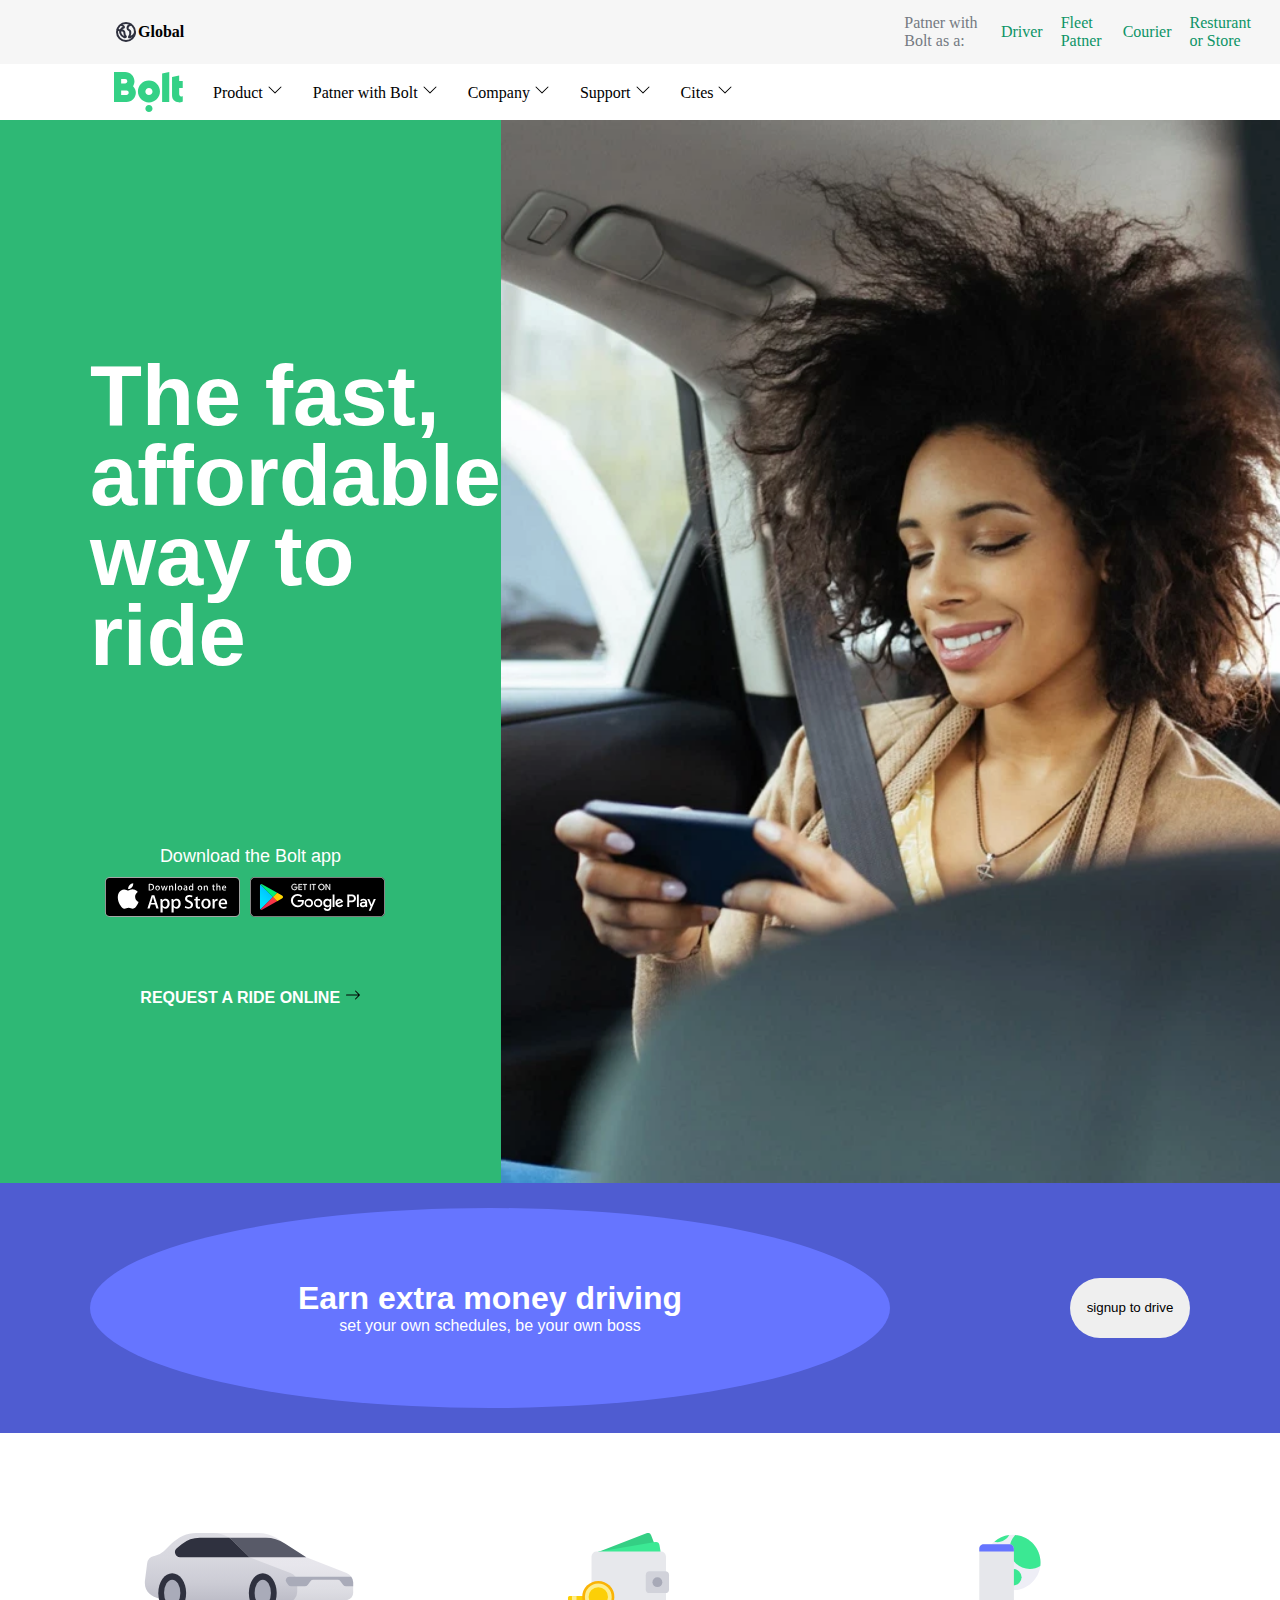
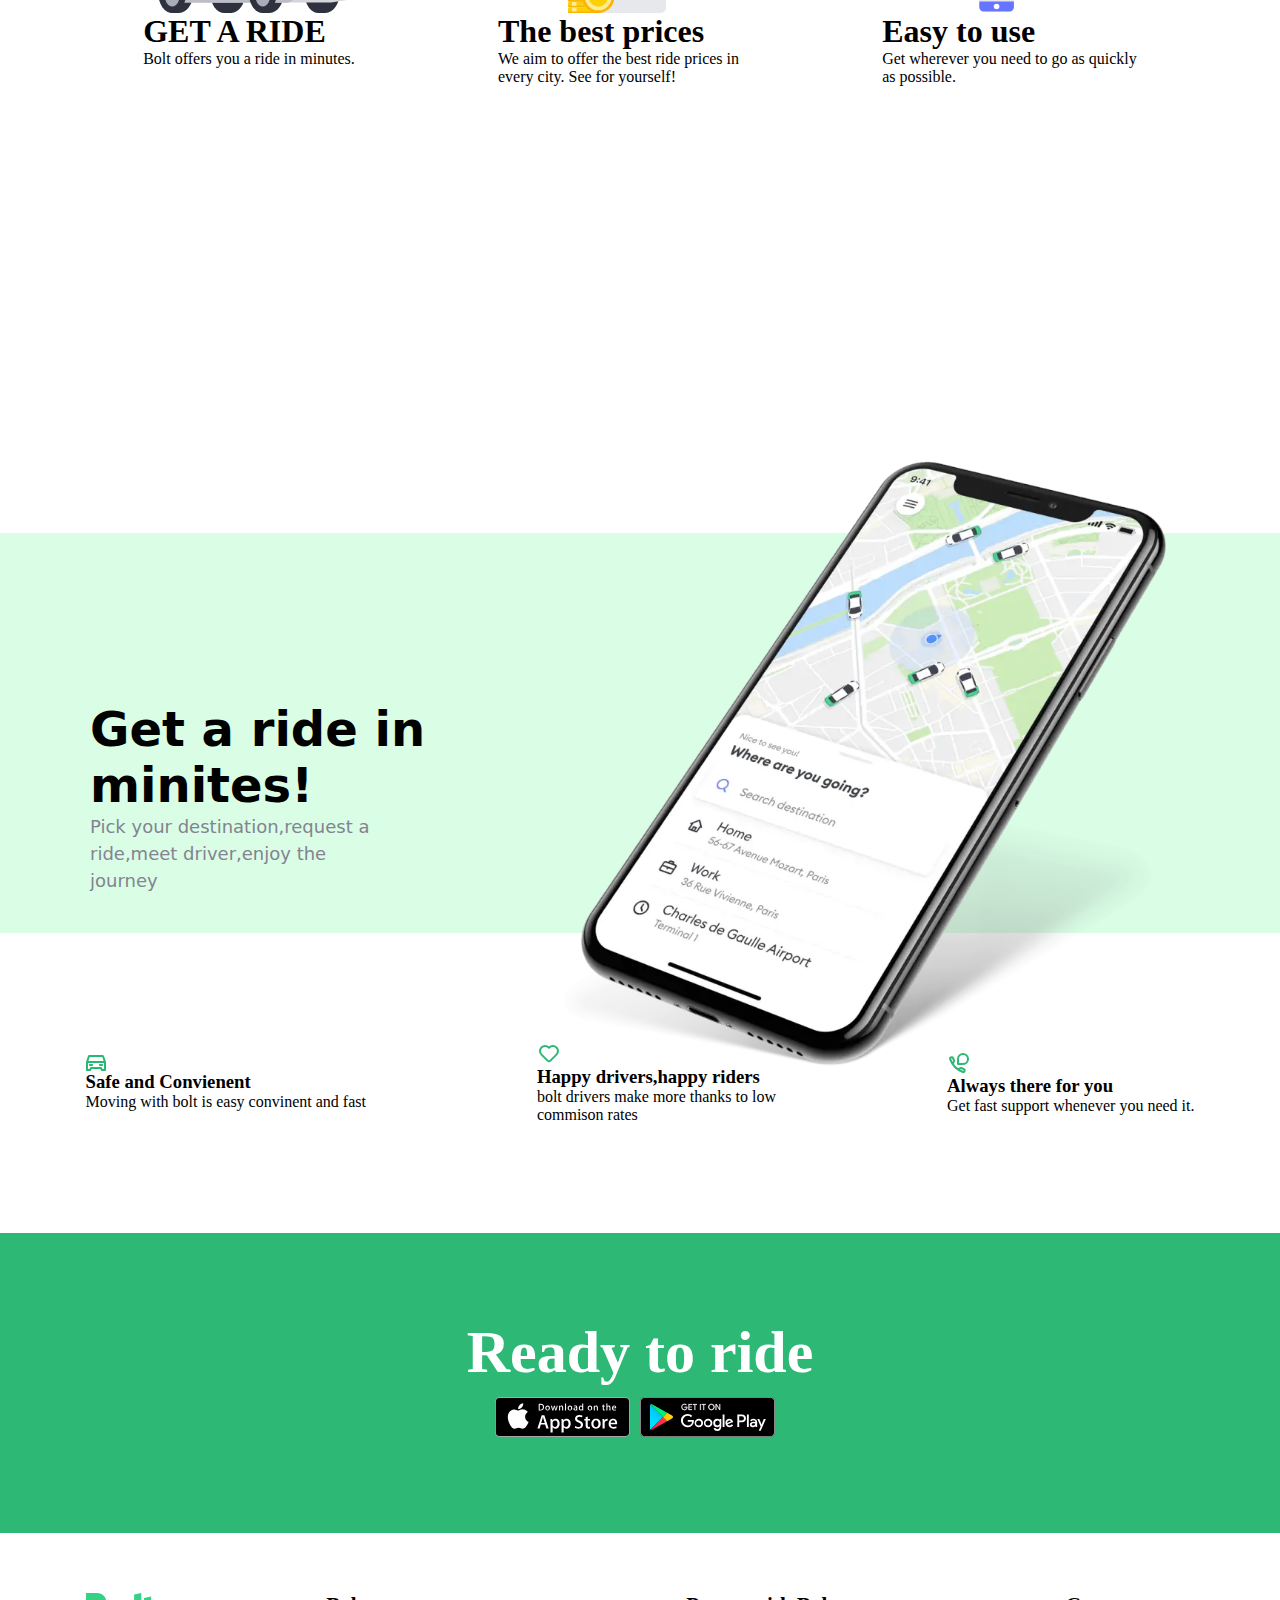
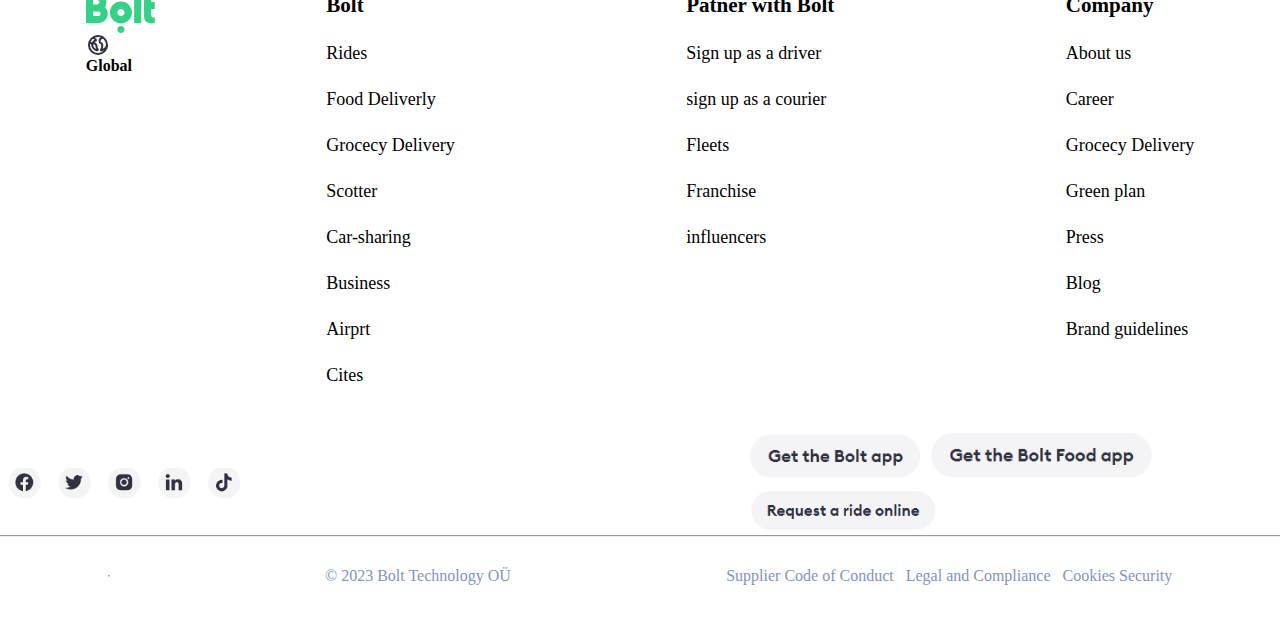
<file: index.html>
<html lang="en">
<head>
    <meta charset="UTF-8">
    <meta http-equiv="X-UA-Compatible" content="IE=edge">
    <meta name="viewport" content="width=device-width, initial-scale=1.0">
    <title>Document</title>
    <link rel="stylesheet" href="stylesheets/style.css">
</head>
<body>
    <nav class="navigator">
        <div class="earth">
            <img src="images/download (12.svg" alt="">
            <h4>Global</h4>
        </div>

        <div class="patner">
            <p>Patner with Bolt as a:</p>

            <a href="">Driver</a>

            <a href="">Fleet Patner</a>

            <a href="">Courier</a>

            <a href="">Resturant or Store</a>
        </div>

    </nav>
    <div class="bolt">
        <img src="images/download (1).svg" alt="" class="bol">

        <p> Product <img src="images/chevron-down.svg" alt=""></p>
        <p> Patner with Bolt <img src="images/chevron-down.svg" alt=""></p>
        <p> Company <img src="images/chevron-down.svg" alt=""></p>
        <p> Support <img src="images/chevron-down.svg" alt=""></p>
        <p> Cites <img src="images/chevron-down.svg" alt=""></p>
    </div>
    <div class="ad">
        <div class="words">
            <h1>
                The fast, affordable way to ride
            </h1>
            <p>Download the Bolt app</p>
            <div class="pis">
                <img src="images/appt.svg" alt="" class="w1">
                <img src="images/googlees.svg" alt="" class="w2">
            </div>
            <div class="reguest">
                <p>Request A Ride Online <img src="images/arrow-right.svg" alt=""></p>
            </div>
        </div>
        <div class="advt">
            <img src="images/index-header (1).webp" alt="">
        </div>
    </div>
    <div class="work">
        <div class="earn">
            <h1>Earn extra money driving</h1>
            <p>set your own schedules, be your own boss</p>
            
        </div>
        <button type="submit">signup to drive</button>
        
    </div>
    <div class="tags">
        <div class="ads">
            <img src="images/erth.svg" alt="">
            <h1>GET A RIDE</h1>
            <p>Bolt offers you a ride in minutes.</p>
        </div>

        <div class="ads">
            <img src="images/pay.svg" alt="">
            <h1>The best prices</h1>
            <p>We aim to offer the best ride prices in <br> every city. See for yourself!</p>
        </div>
        
        <div class="ads">
            <img src="images/easey use.svg" alt="">
            <h1> Easy to use</h1>
            <p>Get wherever you need to go as quickly <br> as possible.</p>
        </div>
    </div>
    <div class="ride">
        <div class="reggie">
            <h1>
                Get a ride in minites!
            </h1>
            <p>Pick your destination,request a ride,meet driver,enjoy the <br> journey</p>

        </div>
        <img src="images/index-phone.webp" alt="">
      
    </div>
    <div class="workout">
        <div class="cardiio">
            <img src="images/cardio.svg" alt="">
            <h3>Safe and Convienent</h3>
            <p>Moving with bolt is easy convinent and fast</p>
        </div>
        <div class="cardiio1">
            <img src="images/heart.svg" alt="">
            <h3>Happy drivers,happy riders</h3>
            <p>bolt drivers make more thanks to low <br> commison rates</p>
        </div>
        <div class="cardiio2">
            <img src="images/call.svg" alt="">
            <h3>Always there for you</h3>
            <p>Get fast support whenever you need it.</p>
        </div>

    </div>
    <div class="bota">
        <h1>Ready to ride</h1>
        <div class="ima">
            <img src="images/appt.svg" alt="" class="fe">
            <img src="images/googlees.svg" alt="" class="de">
        </div>
    </div>
    <footer>
        <div class="row1">
            <div class="leg">
                <img src="images/download (1).svg" alt=""><br>
                <img src="images/download (12.svg" alt="">
                <h4>Global</h4>
            </div>
            <div class="bolo">
                <h3>Bolt</h3>
                <a href="">Rides</a>
    
                <a href="">Food Deliverly</a>
    
                <a href="">Grocecy Delivery</a>
    
                <a href="">Scotter</a>
    
                <a href="">Car-sharing</a>
    
                <a href="">Business</a>
    
                <a href="">Airprt</a>
    
                <a href="">Cites</a>
            </div>
            <div class="Pwb">
                <h3>Patner with Bolt</h3>
                <a href="">Sign up as a driver</a>
    
                <a href="">sign up as a courier</a>
    
                <a href="">Fleets</a>
    
                <a href="">Franchise</a>
    
                <a href="">influencers</a>
    
            </div>
            <div class="company">
                <h3>Company</h3>
                <a href="">About us</a>
    
                <a href="">Career</a>
    
                <a href="">Grocecy Delivery</a>
    
                <a href="">Green plan</a>
    
                <a href="">Press</a>
    
                <a href="">Blog</a>
    
                <a href="">Brand guidelines</a>
            </div>

        </div>
        <div class="row2">
            <div class="logsa">
                <div class="logsa1">
                    <img src="images/Screenshot 2023-02-09 005958.png" alt="">
                    
                </div>
                <div class="logsa2">
                    <img src="images/suttle1.png" alt="">
                    <img src="images/suttle2.png" alt="">
                    <img src="images/suttle3.png" alt="">
                </div>
                
            </div>
            <div class="left">
                <img src="images/appt.svg" alt="" class="">
               <img src="images/googlees.svg" alt="" class="">

            </div>
            <hr>
        </div>
        <div class="row3">
            <hr>
            
            <p>© 2023 Bolt Technology OÜ</p>
            <div class="fck">
                <p>Supplier Code of Conduct</p>
                <p>Legal and Compliance</p>
                <p>Cookies  Security</p>
            </div>
        </div>


        

        
        
        
    </footer>
   

    
</body>
</html>
</file>
<file: stylesheets/style.css>
*{
    margin: 0;
    padding: 0;
    box-sizing: border-box;
    text-decoration: none;
}
.navigator{
    display: flex;
    gap: 20px;
    padding:  14px 24px;
    background-color: rgba(245, 245, 245, 0.904);

}
.earth{
    display: flex;
    align-items: center;
    padding-left: 90px;

}


.patner{
    display: flex;
    padding-left: 700;
    gap: 18px;
    align-items: center;
}
.patner p{
    color: #747A82;
    font-family: Times New Roman;
}
.words p{
    font-size: 18px;
    font-family:euclidCircularB, Arial, sans-serif ;
}

.bolt{
    display: flex;
    gap: 30px;
    padding: 8px 24px;

    
    align-items: center;
}
.words{
    
    display: flex;
    justify-content:center ;
    flex-direction: column;
    align-items: center;
    width: 50%;
    height: 122.vh;
    background-color:  #2EB875;
    z-index: 2;
    
}
.words h1{
    padding-top: 60;
    font-size: 85px;
    color: white;
    padding-left: 90;
    padding-bottom: 170;
    font-family: euclidCircularB, Arial, sans-serif;
    line-height: 80px;
}
.reguest p{
    font-size: 16px;
    font-weight: 700;
    text-transform: uppercase;
    
}
.reguest{
    padding-top: 60;
}
.ad{
    display: flex;
    z-index: 2;
}
.advt{
    z-index: 2;
}
.work{
    padding: px;
    background-color:#4F5CD1;
    height: 250px;
    display: flex;
    align-items: center;
    justify-content: space-around;
    

}
.earn{
    border-radius:100% ;
    background-color: #6675FF;
    width: 800px;
    height: 200px;
    color: white;
    display: flex;
    flex-direction: column;
    align-items: center;
    justify-content: center;
    font-family: 'Gill Sans', 'Gill Sans MT', Calibri, 'Trebuchet MS', sans-serif;
}
.tags{
    display: flex;
    padding-top: 100;
    justify-content: space-evenly;
    height: 700px;
    background-color: white;
    
}
.tags{
    z-index: 2;
}
.tags img{
    width: 100%;
    height: 80px;
    padding-top: 0px;
    z-index: 2;

}
.work button{
    border-radius: 30px;
    border: none;
}
.ads{
    background-color: white;
    height: 100%;
    z-index: ;
}
.ride{
    background-color: #D9FDE5;
    height: 400px;
    display: flex;
    align-items: center;
    justify-content: space-between;
}
.ride img{
    height: 800;
    padding-bottom: 12 0;
}
.workout{
    display: flex;
    justify-content: space-around;
    height: 300;
    justify-content: ;
    align-items: center;
    gap: 20;
}
.bota{
    background-color: #2EB875;
    height: 300px;
    display: flex;
    justify-content: center;
    align-items: center;
    flex-direction: column;
}
footer{
    
    height: 700px;

    justify-content: space-around;
}
.bolo{
    
    display: flex;
    flex-direction: column;
    font-size: 18px;
    padding-top: 60;
}
.pwb{
    display: flex;
    flex-direction: column;
    font-size: 18px;
    padding: 60;
}
.leg{
    padding-top: 60;
}
.company{
    display: flex;
    flex-direction: column;
    font-size: 18px ;
    padding-top: 60;
}

.patner a{
    color: rgb(13, 148, 103);
} 
.patner img{
    padding-top: px;
}  
.bol{
    padding-left: 90px;

} 
.words p{
    color: white;
}
.pis{
    display: flex;
    align-items: center;

}
.w1{
    height: 40;
}
.w2{
    height: 60;
}
.advt img{
    width: 100vh;
    
    
    
}
button{
    padding-top: ;
    height: 60px;
    width: 120;
}
.ride h1{
    padding-left: 90;
    padding-top: 130;
    font-family: euclidCircularB, ui-sans-serif, system-ui, -apple-system, "Segoe UI", Roboto, Ubuntu, Cantarell, "Noto Sans", sans-serif, BlinkMacSystemFont, "Helvetica Neue", Arial, "Apple Color Emoji", "Segoe UI Emoji", "Segoe UI Symbol", "Noto Color Emoji" ;
    font-size: 48px;
    font-weight: 700;
}
.ride p{
    padding-left: 90;
    font-size: 18px;
    font-weight: 400;
    font-family:euclidCircularB, ui-sans-serif, system-ui, -apple-system, "Segoe UI", Roboto, Ubuntu, Cantarell, "Noto Sans", sans-serif, BlinkMacSystemFont, "Helvetica Neue", Arial, "Apple Color Emoji", "Segoe UI Emoji", "Segoe UI Symbol", "Noto Color Emoji" ;
    line-height: 27px;
    color: #848391;
    
}
.bota h1{
    font-size: 60;
    color: white;
    
    
}
.de{
    height: 60;

}
.ima{
    display: flex;
    align-items: center;
}
.fe{
    height: 40;
}
footer a{
    color: black;
}
.row1{
    display: flex;
    justify-content: space-around;
}
.bolo{
    gap: 25px;
}
.Pwb{
    gap: 25px;

}
.company{
    gap: 25px;
}
.left{
    display: none;
}
.logsa{
    display: flex;
    align-items: center;
    justify-content: center;
    justify-content: space-evenly;
    padding-top: 45px;
    gap: 500px;
}
.logsa1 img{
    height: 30px;
}
.logsa2 img{
    height: 50px;
}
.row2 {
    
    display: flex;
    align-items: center;
    justify-content: center;
    flex-direction: column;
    
    
}
.row2 hr{
    width: 1300px;
}
.row3{
    display: flex;
    justify-content: space-around;
    align-items: center;
    color: #8193BF;
    padding-top: 30px;
}
.fck{
    display: flex;
    justify-content: space-evenly;
    gap: 12px;
    color: #8193BF;
}

@media screen and (max-width:832px){
    .navigator{
        display: none;
    }
    .bolt p{
        display: none;
    }
    .ad{
        display: flex;
        flex-direction: column;
    }
    .words{
        width: 100%;
        display: flex;
        flex-direction: column;

    }
    .words h1{
        font-size: 45;
        padding: 0;
    }
    .advt img{
    width: 100%;   
}

    .work{
        display: flex;
        flex-direction: column;
    }
    .earn{
        background-color:#4F5CD1;
        display: flex;
        flex-direction: column;
        justify-content: center;
        align-items: center;
        width: 100%;
        


    }
    .earn h1{
        font-size: 26px;
        padding-right: 20px;
    }
    .tags{
        display: flex;
        justify-content: center;
        align-items: center;
        flex-direction: column;
    }
    .ride{
        display: flex;
        flex-direction: column-reverse;
        justify-content: center;
        align-items: center;

    }
    .ride img{
        height: 10px;
    }
    .ride h1{
    padding-right: 40;
    padding-top: 130;
    font-family: euclidCircularB, ui-sans-serif, system-ui, -apple-system, "Segoe UI", Roboto, Ubuntu, Cantarell, "Noto Sans", sans-serif, BlinkMacSystemFont, "Helvetica Neue", Arial, "Apple Color Emoji", "Segoe UI Emoji", "Segoe UI Symbol", "Noto Color Emoji" ;
    font-size: 48px;
    font-weight: 700;
}
.ride p{
    
    font-size: 18px;
    font-weight: 400;
    font-family:euclidCircularB, ui-sans-serif, system-ui, -apple-system, "Segoe UI", Roboto, Ubuntu, Cantarell, "Noto Sans", sans-serif, BlinkMacSystemFont, "Helvetica Neue", Arial, "Apple Color Emoji", "Segoe UI Emoji", "Segoe UI Symbol", "Noto Color Emoji" ;
    line-height: 27px;
    color: #848391;
    padding-right: 50;
    
    
}
.reggie{
     display: flex;
        justify-content: flex-start;
        align-items: flex-start;
        flex-direction: column;


}
.workout{
    display: flex;
    flex-direction: column;
    height: 500;
}
.bota h1{
    font-size: 52px;

}
.de{
    display: none;
}
.bota{
    gap: 14px;
}
footer{
    display: flex;
    flex-direction: column;
    height: 1600;
    padding-left: 24px;
}
.row1{
    display: flex;
      flex-direction: column;
}
.left{
    display: flex;
    justify-content: flex-start;
    flex-direction: column;
    
}
.row2 hr{
    display: none;
}
.row3 p{
    font-size: 10px;

}
.row2{
    display: flex;
    flex-direction: column-reverse;
    justify-content: flex-start;
}
















}
</file>
